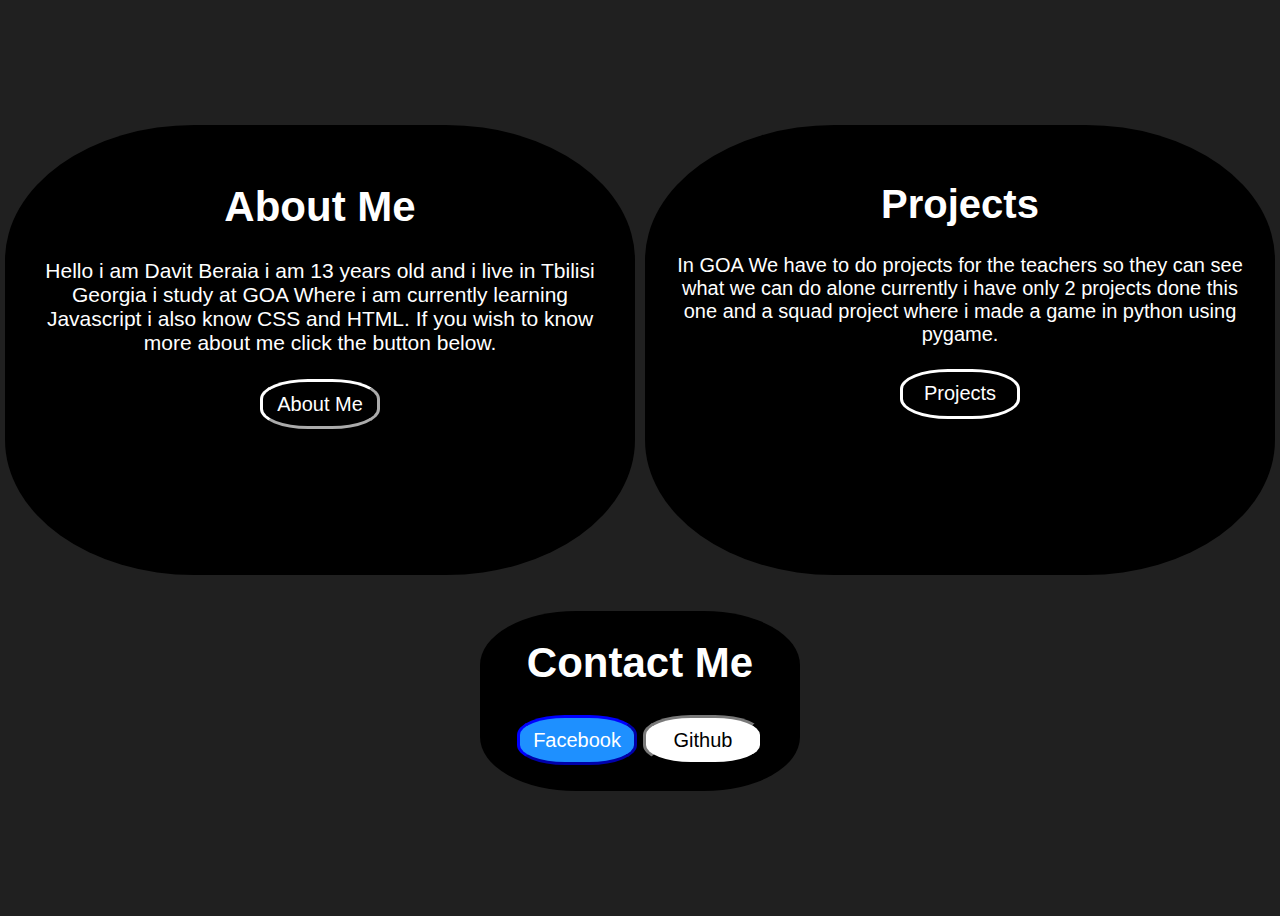
<file: Project/index1.html>
<!DOCTYPE html>
<html lang="en">
<head>
    <meta charset="UTF-8">
    <meta name="viewport" content="width=device-width, initial-scale=1.0">
    <title>Home</title>
    <link rel="stylesheet" href="style.css">
</head>
<body>
    <div class="container">
       <div class="box">
        <h1>About Me</h1>
         Hello i am Davit Beraia i am 13 years old and
         i live in Tbilisi Georgia i study at GOA
         Where i am currently learning Javascript
         i also know CSS and HTML. If you wish to know
         more about me click the button below.
        <br><br>
        <a href="http://127.0.0.1:5500/Project/index3.html"><button class="button-3">About Me</button></a>
       </div>
       <div class="box-1">
        <h1>Projects</h1>
         In GOA We have to do projects for the teachers
         so they can see what we can do alone currently
         i have only 2 projects done this one and a
         squad project where i made a game in python
         using pygame.
        <br><br>
        <a href="http://127.0.0.1:5500/Project/index2.html"><button class="button">Projects</button></a>
       </div>
    </div>
    <br><br>
    <div class="container-1">
        <h1>Contact Me</h1>
        <a href="https://www.facebook.com/profile.php?id=100090579532147"><button class="button-1">Facebook</button></a>
        <a href="https://github.com/Epikman-yes11"><button class="button-2">Github</button></a>
    </div>

</html>
</file>
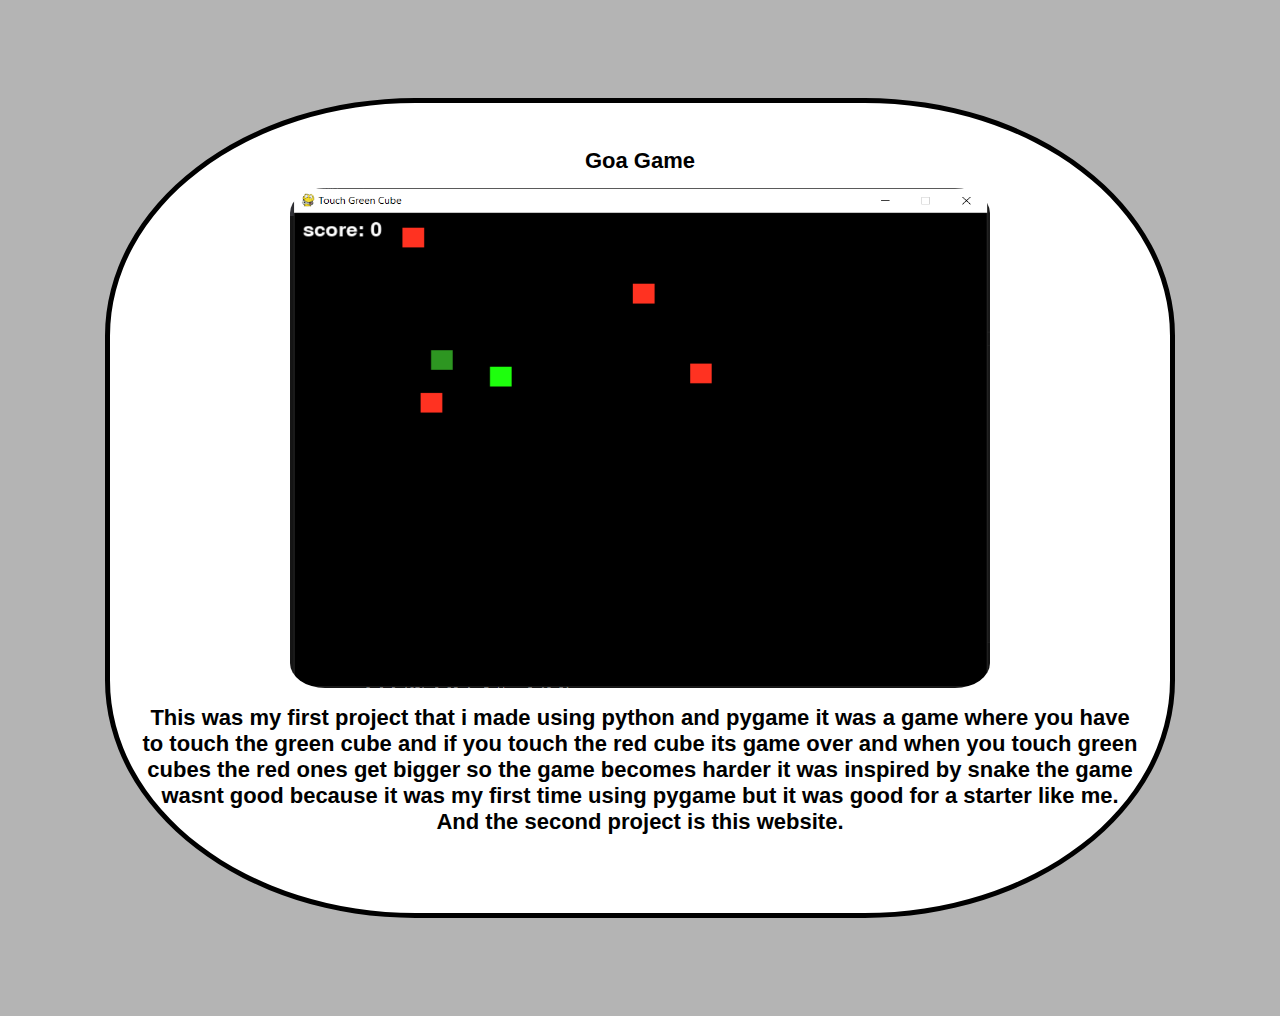
<file: Project/index2.html>
<!DOCTYPE html>
<html lang="en">
<head>
    <meta charset="UTF-8">
    <meta name="viewport" content="width=device-width, initial-scale=1.0">
    <title>My Projects</title>
    <link rel="stylesheet" href="style1.css">
</head>
<body>



    <div class="container">
      <h1>Goa Game</h1>
     <img src="pygame.png">
     <h1>
        This was my first project that i made using python and pygame
        it was a game where you have to touch the green cube and if 
        you touch the red cube its game over and when you touch green 
        cubes the red ones get bigger so the game becomes harder it was inspired by snake
        the game wasnt good because it was my first time using pygame
        but it was good for a starter like me. And the second project 
        is this website.

     </h1>
    </div> 

















</body>
</file>
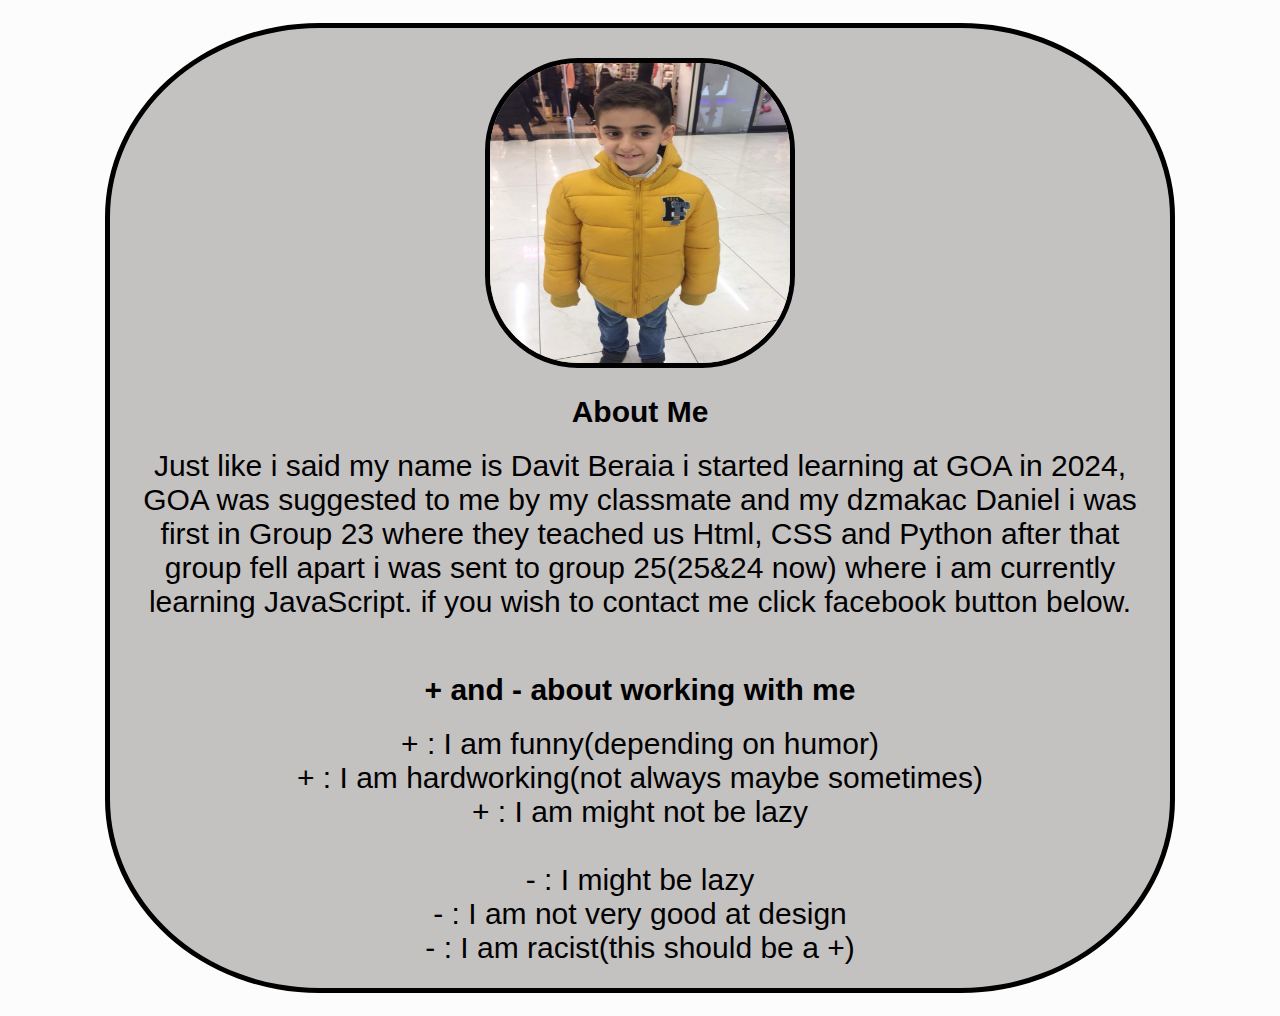
<file: Project/index3.html>
<!DOCTYPE html>
<html lang="en">
<head>
    <meta charset="UTF-8">
    <meta name="viewport" content="width=device-width, initial-scale=1.0">
    <title>About Me</title>
    <link rel="stylesheet" href="style2.css">
</head>
<body>

    <div class="box">

        <img src="gangster.png">

        <h1>About Me</h1>
            Just like i said my name is Davit Beraia i started
            learning at GOA in 2024, GOA was suggested to me
            by my classmate and my dzmakac Daniel i was first
            in Group 23 where they teached us Html, CSS and Python
            after that group fell apart i was sent to group 25(25&24 now)
            where i am currently learning JavaScript.
            if you wish to contact me click facebook button below.
            
        <br><br>

            <h1>+ and - about working with me</h1>

            + : I am funny(depending on humor)
            <br>
            + : I am hardworking(not always maybe sometimes)
            <br>
            + : I am might not be lazy

            <br><br>

            - : I might be lazy
            <br>
            - : I am not very good at design
            <br>
            - : I am racist(this should be a +)

    </div>


</body>
</file>
<file: Project/style.css>
body{
    font-family: sans-serif;
    height: 100vh;
    background-color: rgb(32, 32, 32);
    display: flex;
    justify-content: center;
    align-items: center;
    flex-direction: column;
}


.container{
    display: flex;
    justify-content: center;
    align-items: center;
    gap: 10px;
}

.box{
    font-family: sans-serif;
    height: 50vh;
    width: 70vh;
    background-color: black;
    color: white;
    padding: 30px;
    border-radius: 30%;
    text-align: center;
    font-size: 21px;
    box-sizing: border-box;
}

.box-1{
    font-family: sans-serif;
    height: 50vh;
    width: 70vh;
    background-color: black;
    color: white;
    padding: 30px;
    border-radius: 30%;
    text-align: center;
    font-size: 20px;
    box-sizing: border-box;
}


.container-1{
    height: 20vh;
    width: 320px;
    background-color: black;
    color: white;
    border-radius: 30%;
    text-align: center;
    align-items: center;
    position: relative;
    font-size: 21px;
    gap: 20px;
}

.button{
    font-family: sans-serif;
    height: 50px;
    width: 120px;
    background-color: rgb(0, 0, 0);
    color: white;
    font-size: 20px;
    border-radius: 40%;
    border-style: solid;
    border-width: medium;
    border-color: white;
    transition: background-color 0.5s ease, transform 0.5s ease;
}

.button-2{
    border-width: 3px;
    border-color: rgb(37, 37, 37);
    font-family: sans-serif;
    height: 50px;
    width: 120px;
    background-color: rgb(255, 255, 255);
    color: rgb(0, 0, 0);
    font-size: 20px;
    border-radius: 40%;
    transition: background-color 0.5s ease, transform 0.5s ease;
}


.button-1{
    border-color: blue;
    border-width: 3px;
    font-family: sans-serif;
    height: 50px;
    width: 120px;
    background-color: dodgerblue;
    color: white;
    font-size: 20px;
    border-radius: 40%;
    transition: background-color 0.5s ease, transform 0.5s ease;
}

.button-1:hover{
    background-color: white;
    color: blue;
    transform: scale(1.05);
}

.button-2:hover{
    background-color: black;
    color: white;
    border-color: white;
    transform: scale(1.05);
}

.button:hover{
    background-color: rgb(255, 255, 255);
    color: rgb(0, 0, 0);
    border-color: rgb(0, 0, 0);
    transform: scale(1.05);
}


.button-3{
    border-color: rgb(255, 255, 255);
    border-width: 3px;
    font-family: sans-serif;
    height: 50px;
    width: 120px;
    background-color: rgb(0, 0, 0);
    color: white;
    font-size: 20px;
    border-radius: 40%;
    transition: background-color 0.5s ease, transform 0.5s ease;
}


.button-3:hover{
    border-color: black;
    background-color: rgb(255, 255, 255);
    color: rgb(0, 0, 0);
    transform: scale(1.05);
}
</file>
<file: Project/style1.css>
body{
    font-family: sans-serif;
    height: 1000px;
    background-color: rgb(180, 180, 180);
    display: flex;
    justify-content: center;
    align-items: center;
}

img{
    border-color: rgb(0, 0, 0);
    border-width: 30px;
    border-radius: 5%;
    height: 500px;
    width: 700px;
}

.container{
    font-family: sans-serif;
    height: 750px;
    width: 1000px;
    background-color: rgb(255, 255, 255);
    color: rgb(0, 0, 0);
    padding: 30px;
    border-radius: 29%;
    align-items: center;
    Justify-content: center;
    text-align: center;
    font-size: 11px;
    border-style: solid;
    border-width: thick;
}
</file>
<file: Project/style2.css>
body{
    font-family: sans-serif;
    height: 1000px;
    background-color: rgb(252, 252, 252);
    display: flex;
    justify-content: center;
    align-items: center;
}



img{
    border-color: rgb(0, 0, 0);
    border-width: 5px;
    border-radius: 30%;
    height: 300px;
    width: 300px;
    border-style: solid;
}

.box{
    width: 1000px;
    height: 900px;
    border-color: black;
    background-color: rgb(196, 193, 193);
    color: black;
    padding: 30px;
    border-radius: 20%;
    justify-content: center;
    text-align: center;
    font-family: sans-serif;
    border-width: thick;
    align-items: center;
    font-size: 30px;
    border-style: solid;
}

h1{
    font-size: 30px;
    align-self: center;
}
</file>
